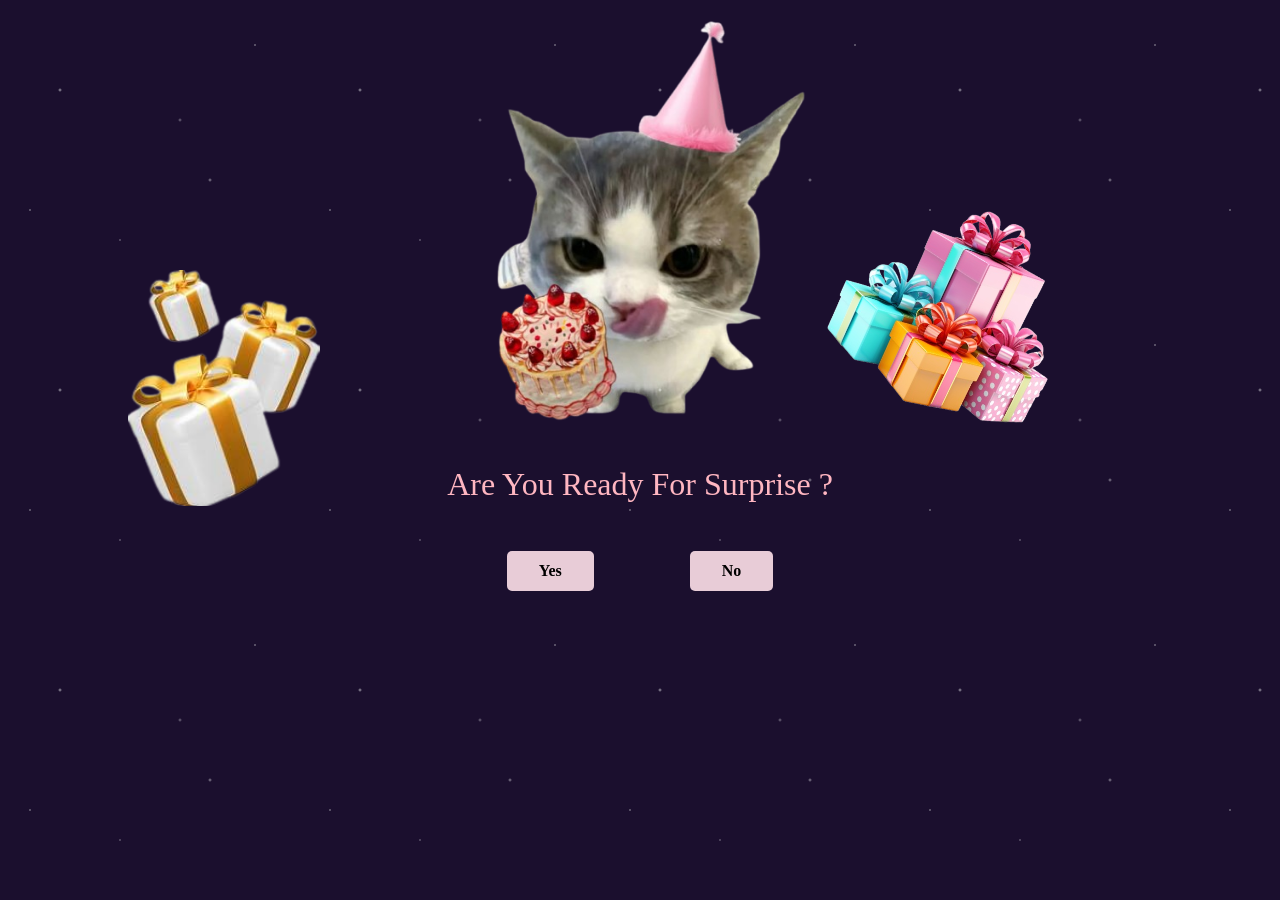
<file: index.html>
<!DOCTYPE html>
<html lang="en">
<head>
  <meta charset="UTF-8">
  <meta name="viewport" content="width=device-width, initial-scale=1.0">
  <title>Document</title>

  <link rel="preconnect" href="https://fonts.googleapis.com">
<link rel="preconnect" href="https://fonts.gstatic.com" crossorigin>
<link href="https://fonts.googleapis.com/css2?family=Great+Vibes&family=Poppins:wght@400;600&display=swap" rel="stylesheet">

  <link rel="stylesheet" href="./css/main.css">

</head>
<body>

  <section class="home">

     <div class="stars"></div>

    <div class="homeimg">
      <img src="./img/home-img.png" alt="">
    </div>
    <div class="hometext">

      <p> are you ready for surprise ? </p>

      <div class="homebtn">
        <a href="./celebrate.html" class="yes">yes</a>
        <a href="./no.html" class="no">no</a>
        
      </div>

    </div>

    <img src="./img/gift1.png" alt="" class="gift1">
    <img src="./img/gift2.png" alt="" class="gift2">

  </section>
  
  
</body>
</html>
</file>
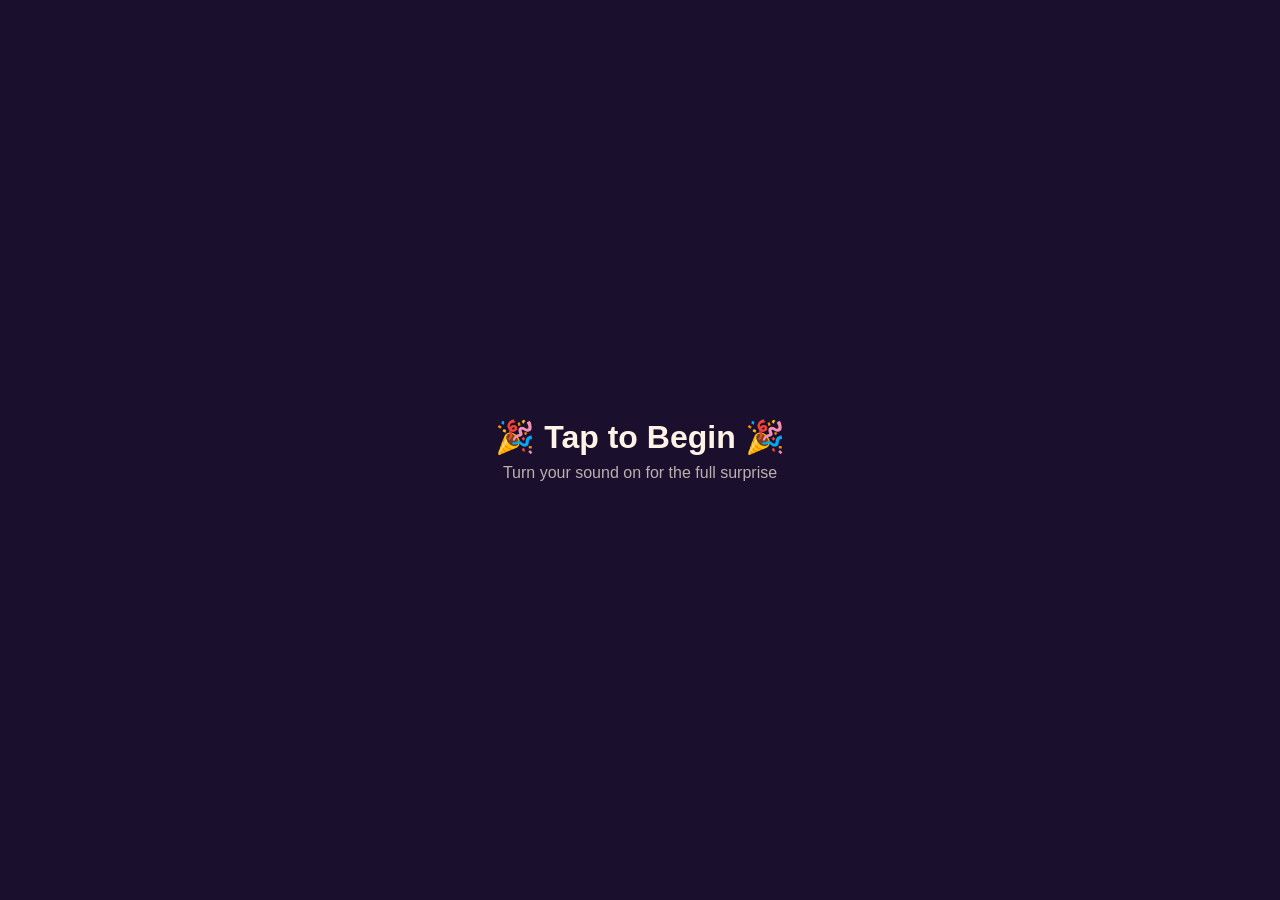
<file: celebrate.html>
<!DOCTYPE html>
<html lang="en">

<head>
    <meta charset="UTF-8">
    <meta name="viewport" content="width=device-width, initial-scale=1.0">
    <title>Document</title>

    <link rel="stylesheet" href="./css/celebrate.css">

</head>

<body>

    

    <section class="celebrate-upper">

           <div id="startOverlay" style="
      position:fixed; inset:0; z-index:999;
      background:#1b0f2e; color:#fff3e6;
      display:flex; flex-direction:column; align-items:center; justify-content:center;
      cursor:pointer; text-align:center; font-family:sans-serif;">
      <h1 style="font-size:2rem;">🎉 Tap to Begin 🎉</h1>
      <p style="opacity:.7; margin-top:.5rem;">Turn your sound on for the full surprise</p>
    </div>

           <div class="stars"></div>

    <h1 class="title">🎉 Happy Birthday! Hadia 🎉</h1>
    <p class="subtitle">Make a wish, then blow out the candles</p>

    <section class="celebration">

        <!-- Song bar -->
        <aside class="song-bar">
            <h3>Now Playing</h3>
            <div class="disc" id="disc"></div>
            <div class="track-name" id="trackName">Happy Birthday Tune</div>
            <div class="bars" id="bars">
                <span></span><span></span><span></span><span></span><span></span>
            </div>
            <div class="controls">
                <button class="ctrl-btn" id="prevBtn" title="Previous">⏮</button>
                <button class="ctrl-btn" id="playBtn" title="Play/Pause">▶</button>
                <button class="ctrl-btn" id="nextBtn" title="Next">⏭</button>
            </div>
            <div class="volume-row">
                <span>🔉</span>
                <input type="range" id="volume" min="0" max="1" step="0.01" value="0.6">
            </div>
            <audio id="audio" loop> <source src="./img/song.mp3" type="audio/mpeg"> </audio>
        </aside>

        <!-- Cake -->
        <div class="cake-stage">
            <div class="scene">
                <div class="plate"></div>
                <div class="cake" id="cake">

                    <div class="candle-row" id="candleRow"></div>

                    <div class="layer layer-top">
                        <div class="frosting-drip">
                            <svg viewBox="0 0 150 26" preserveAspectRatio="none">
                                <path
                                    d="M0,10 Q7,26 14,10 Q21,26 28,10 Q35,26 42,10 Q49,26 56,10 Q63,26 70,10 Q77,26 84,10 Q91,26 98,10 Q105,26 112,10 Q119,26 126,10 Q133,26 140,10 Q147,26 150,10 L150,0 L0,0 Z"
                                    fill="#fff8f0" />
                            </svg>
                        </div>
                    </div>
                    <div class="layer layer-middle"></div>
                    <div class="layer layer-bottom"></div>
                </div>
            </div>

            <button class="blow-btn" id="blowBtn">🕯️ Blow Out Candles</button>
            <a href="./letter.html" class="next" id="nextbtn">next surprise </a>
            <div class="wish-text" id="wishText">✨ Wish granted! Happy Birthday! ✨</div>
        </div>

      

    </section>

    <canvas id="confetti-canvas"></canvas>

      <img class="d1" src="./img/d1.png" alt="">
      <img src="./img/d1.png" alt="" class="d2">
      <img src="./img/celebrate-img.png" alt="" class="d3">
      <img src="./img/balloon4.png" alt="" class="d4">
      <img src="./img/balloon1.png" alt="" class="d5">

    </section>

    <script>
  console.log('Inline script loaded');
  console.log('Overlay found:', document.getElementById('startOverlay'));

  document.getElementById('startOverlay').addEventListener('click', () => {
    console.log('Overlay clicked!');
    document.getElementById('startOverlay').style.display = 'none';
    const audio = document.getElementById('audio');
    audio.play().catch(err => console.log('Play blocked:', err));
  });
</script>
 

    <script src="./js/celebrate.js"></script>

</body>

</html>
</file>
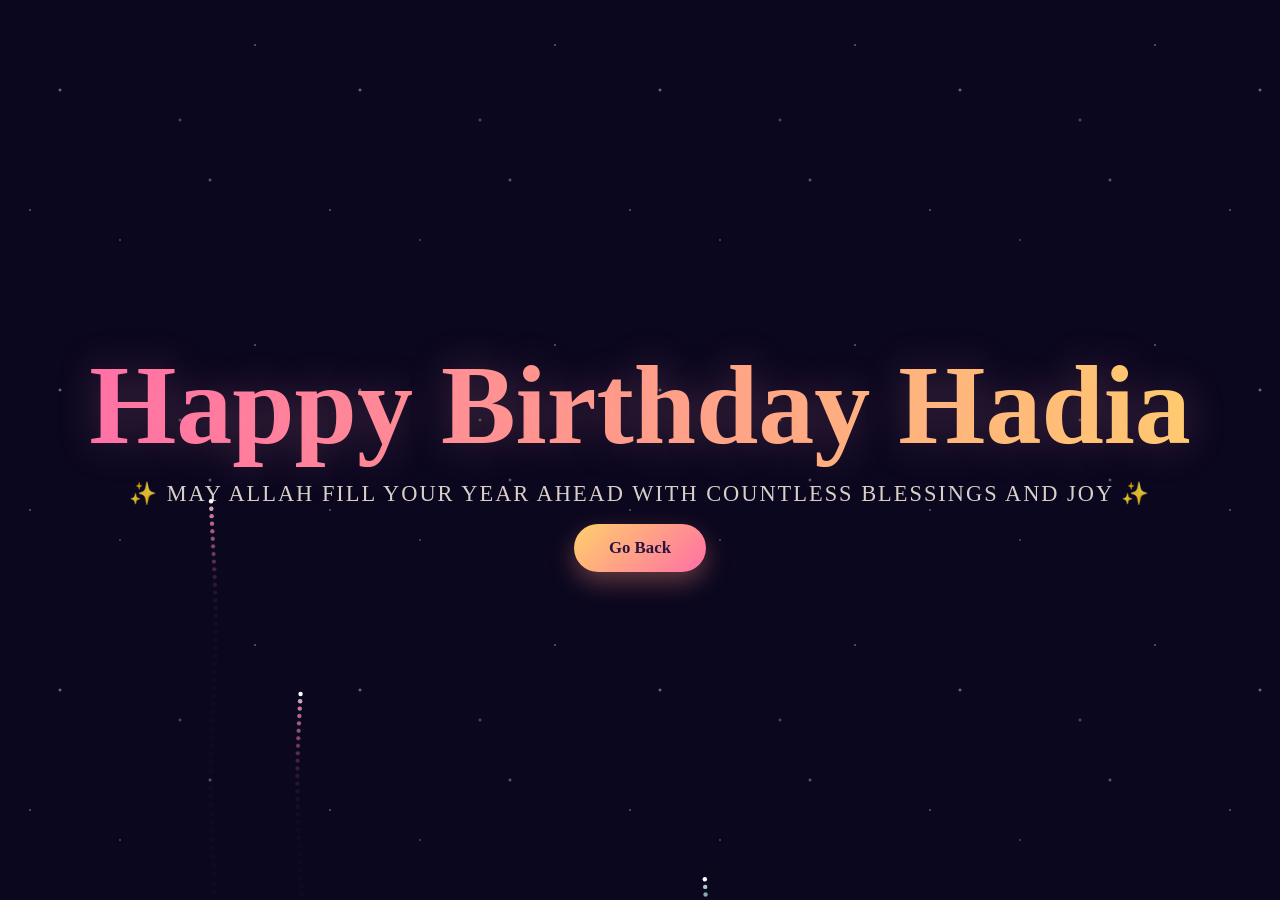
<file: finalcelebrating.html>
<!DOCTYPE html>
<html lang="en">
<head>
    <meta charset="UTF-8">
    <meta name="viewport" content="width=device-width, initial-scale=1.0">
    <title>Document</title>

    <link rel="stylesheet" href="./css/finalcelebrating.css">
</head>
<body>
    
    <section class="finale">
  <canvas id="fireworks-canvas"></canvas>
  <div class="stars"></div>
   <audio id="audio" loop > <source src="./img/song.mp3" type="audio/mpeg"> </audio>
 
  <div class="finale-content">
    <h1 class="finale-title">happy birthday hadia </h1>
    <p class="finale-subtitle">✨ May Allah fill your year ahead with countless blessings and joy ✨</p>
    <a href="./index.html" class="back">go back</a>
  </div>
</section>


    <script src="./js/finalcelebrating.js"></script>
</body>
</html>
</file>
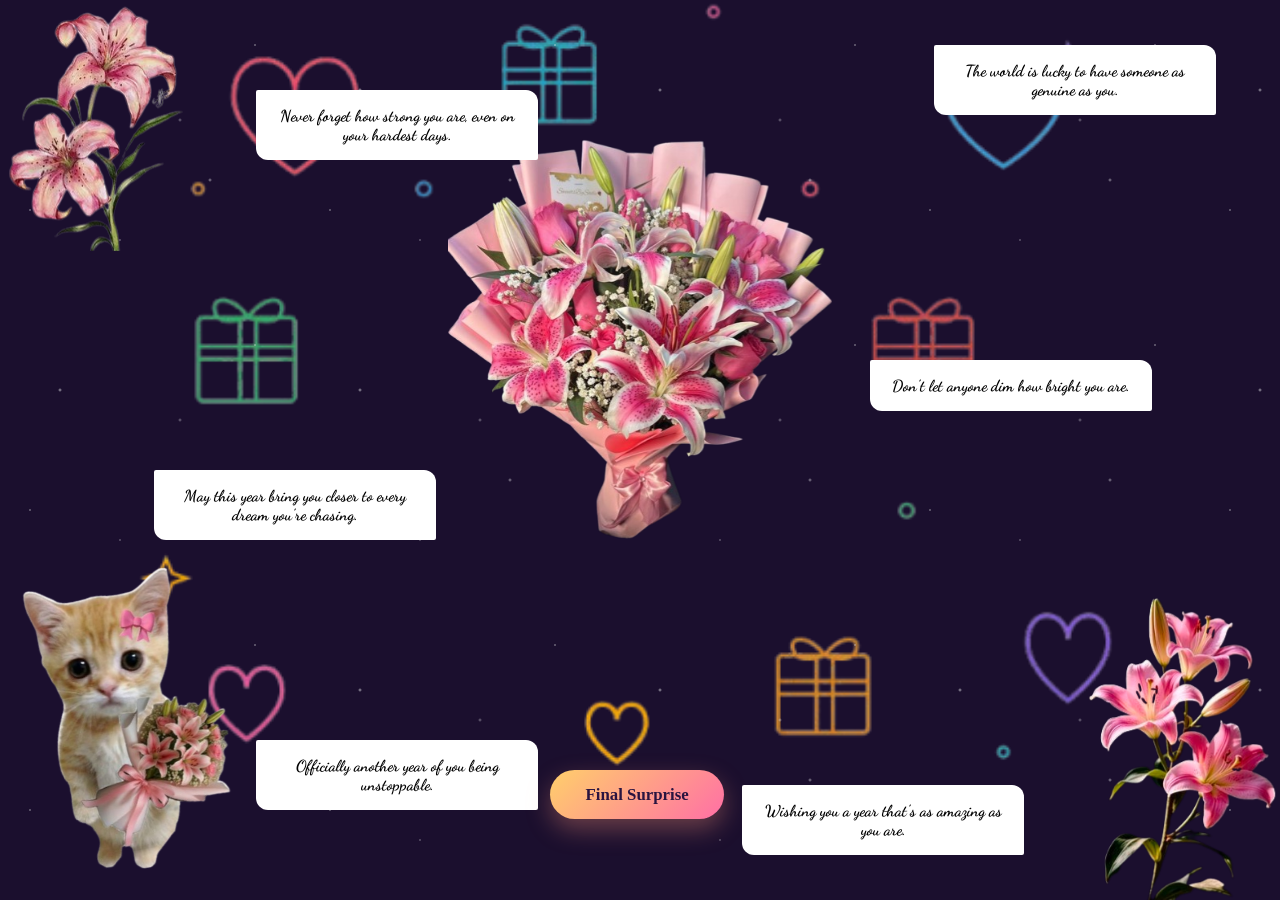
<file: flowers.html>
<!DOCTYPE html>
<html lang="en">

<head>
    <meta charset="UTF-8">
    <meta name="viewport" content="width=device-width, initial-scale=1.0">
    <title>Document</title>

      <link rel="preconnect" href="https://fonts.googleapis.com">
    <link rel="preconnect" href="https://fonts.gstatic.com" crossorigin>
    <link href="https://fonts.googleapis.com/css2?family=Dancing+Script:wght@400..700&display=swap" rel="stylesheet">

    <link rel="stylesheet" href="./css/flowers.css">

</head>

<body>

    <section class="flowers">

        <div class="stars"></div>
        <audio id="audio" loop > <source src="./img/song.mp3" type="audio/mpeg"> </audio>
        <img class="bgimg" src="./img/flowerbgimg.png" alt="">
        <img src="./img/lilies.png" alt="" class="lilies1">
        <img src="./img/lilies2.png" alt="" class="lilies2">
        <img src="./img/lilies3.png" alt="" class="lilies3">
        <img src="./img/flowerimg.png" alt="" class="cat">

        <p class="text1">Never forget how strong you are, even on your hardest days.</p>
        <p class="text2">May this year bring you closer to every dream you're chasing.</p>
        <p class="text3">Officially another year of you being unstoppable.</p>
        <p class="text4">The world is lucky to have someone as genuine as you.</p>
        <p class="text5">Don't let anyone dim how bright you are.</p>
        <p class="text6">Wishing you a year that's as amazing as you are.</p>

        <a href="./finalcelebrating.html" class="final">final surprise</a>
    </section>

    <script src="./js/flower.js"></script>

</body>

</html>
</file>
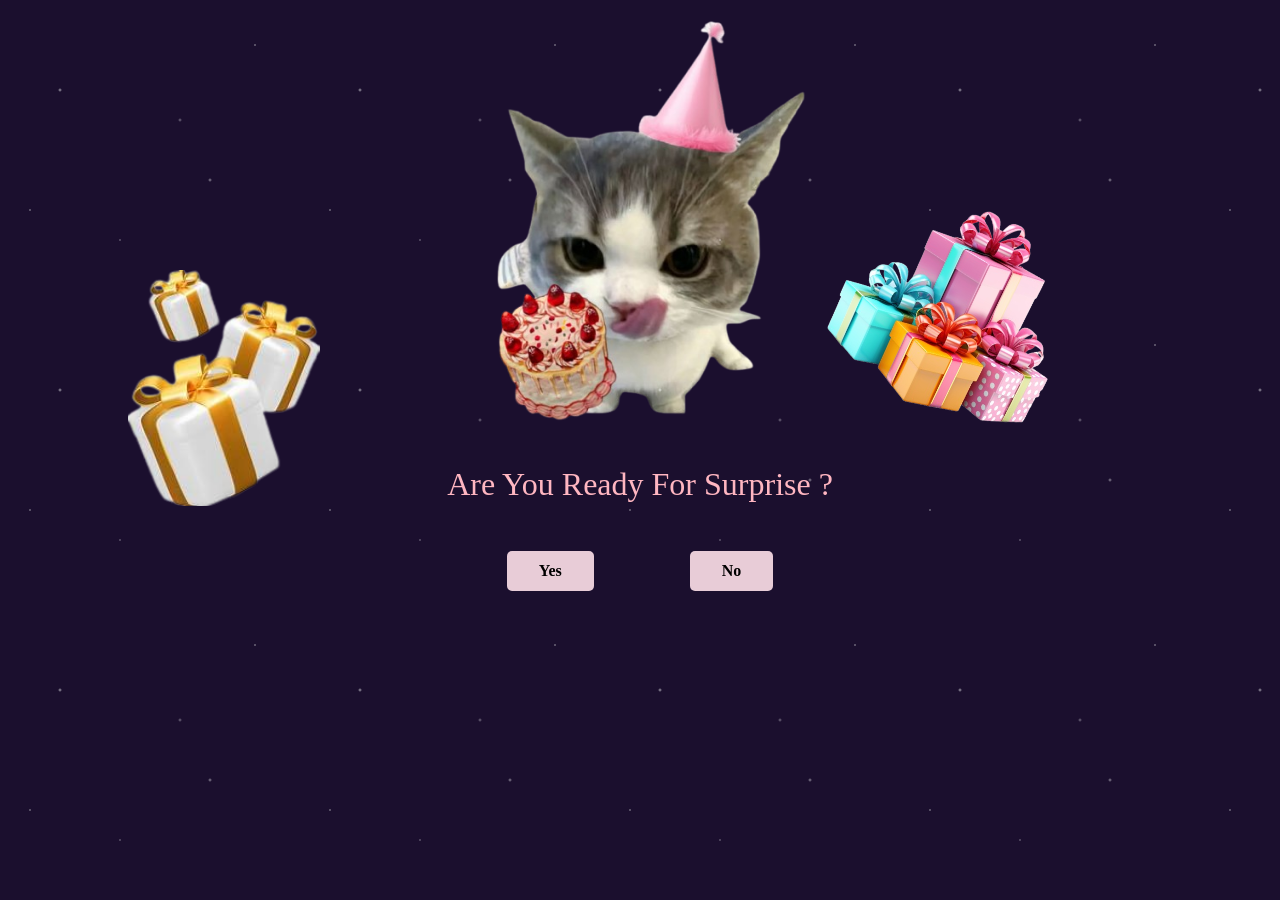
<file: home.html>
<!DOCTYPE html>
<html lang="en">
<head>
  <meta charset="UTF-8">
  <meta name="viewport" content="width=device-width, initial-scale=1.0">
  <title>Document</title>

  <link rel="preconnect" href="https://fonts.googleapis.com">
<link rel="preconnect" href="https://fonts.gstatic.com" crossorigin>
<link href="https://fonts.googleapis.com/css2?family=Great+Vibes&family=Poppins:wght@400;600&display=swap" rel="stylesheet">

  <link rel="stylesheet" href="./css/main.css">

</head>
<body>

  <section class="home">

     <div class="stars"></div>

    <div class="homeimg">
      <img src="./img/home-img.png" alt="">
    </div>
    <div class="hometext">

      <p> are you ready for surprise ? </p>

      <div class="homebtn">
        <a href="./celebrate.html" class="yes">yes</a>
        <a href="./no.html" class="no">no</a>
        
      </div>

    </div>

    <img src="./img/gift1.png" alt="" class="gift1">
    <img src="./img/gift2.png" alt="" class="gift2">

  </section>
  
  
</body>
</html>
</file>
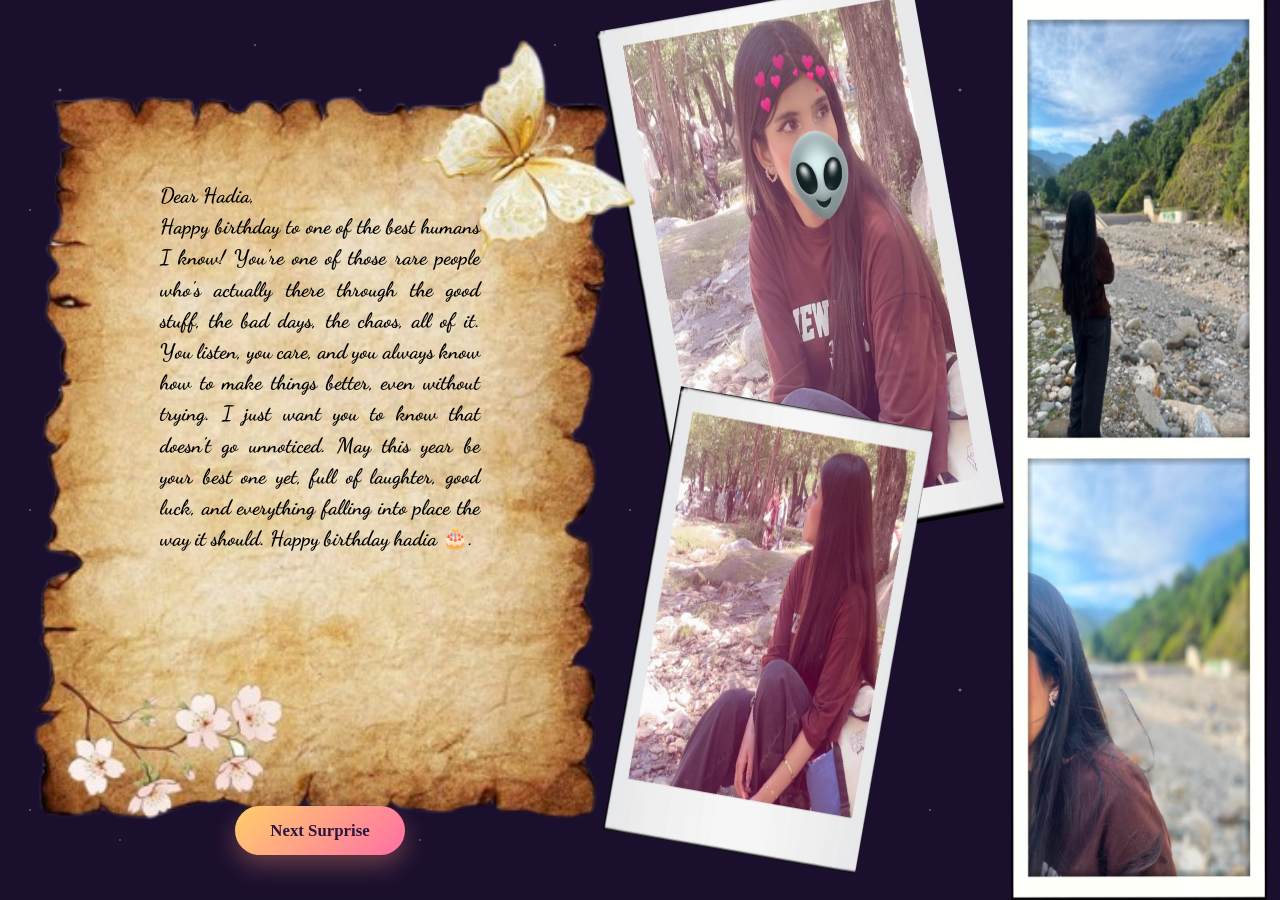
<file: letter.html>
<!DOCTYPE html>
<html lang="en">

<head>
    <meta charset="UTF-8">
    <meta name="viewport" content="width=device-width, initial-scale=1.0">
    <title>Document</title>

    <link rel="preconnect" href="https://fonts.googleapis.com">
<link rel="preconnect" href="https://fonts.gstatic.com" crossorigin>
<link href="https://fonts.googleapis.com/css2?family=Dancing+Script:wght@400..700&display=swap" rel="stylesheet">

    <link rel="stylesheet" href="./css/letter.css">

</head>

<body>

    <section class="letter">

        <div class="stars"></div>
         <audio id="audio" loop > <source src="./img/song.mp3" type="audio/mpeg"> </audio>
        <div class="letter-inner">

            <img src="./img/letterimg.png" alt="">

               <p><span>Dear Hadia,</span><br>
                Happy birthday to one of the best humans I know!
                You're one of those rare people who's actually there through the good stuff, the bad days, the chaos,
                all of it. You listen, you care, and you always know how to make things better, even without trying. I
                just want you to know that doesn't go unnoticed.
                May this year be your best one yet, full of laughter, good luck, and everything falling into place the
                way it should. Happy birthday hadia 🎂.
            </p>

                  <a href="./flowers.html" class="next" >next surprise </a>

        </div>

        <img class="frame1" src="./img/hadia-img1.jpeg" alt="">
        <img class="frame2" src="./img/hadia-img2.jpeg" alt="">

        <img class="frame3" src="./img/hadia-strip.jpeg" alt="">


    </section>

    <script src="./js/letter.js"></script>

</body>

</html>
</file>
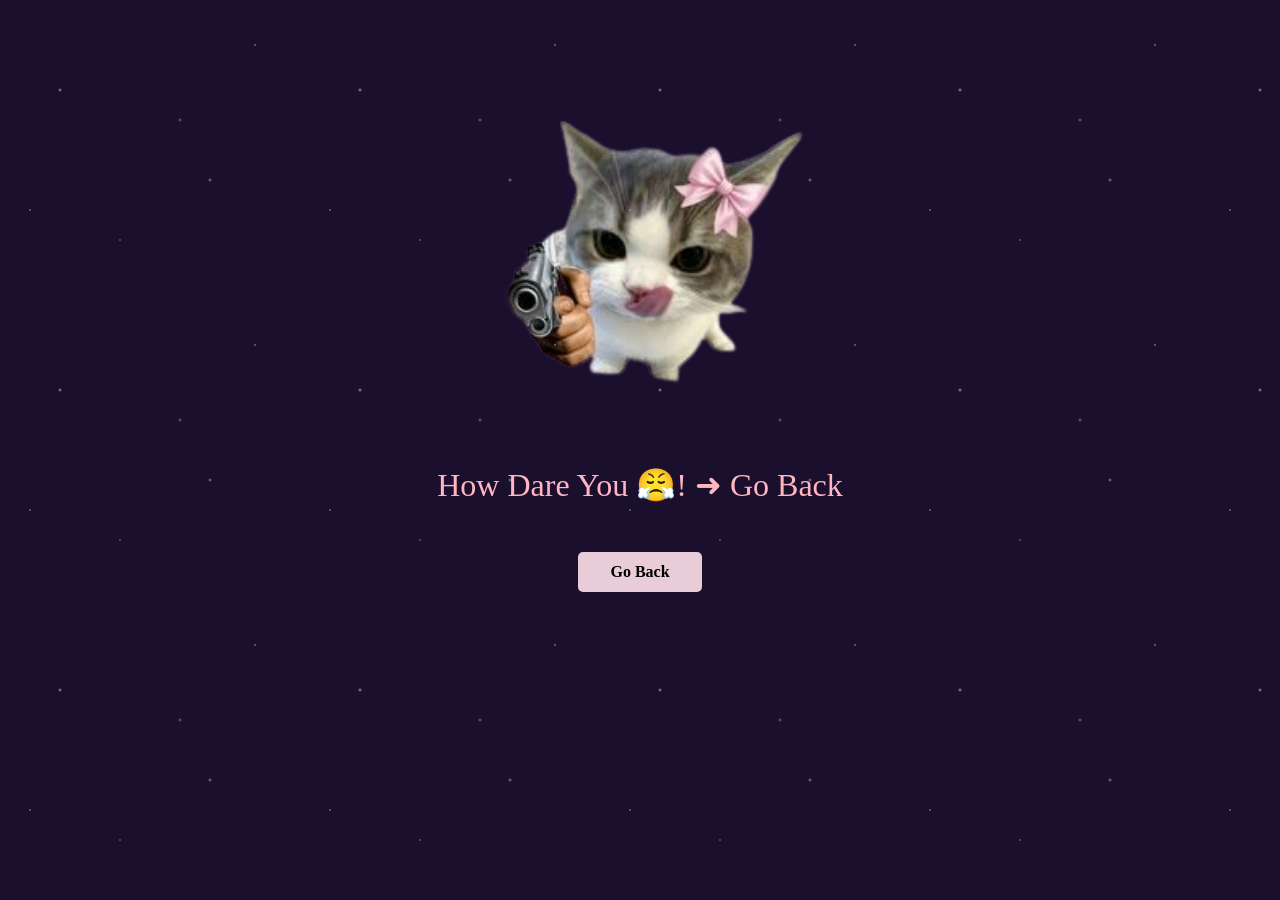
<file: no.html>
<!DOCTYPE html>
<html lang="en">
<head>
    <meta charset="UTF-8">
    <meta name="viewport" content="width=device-width, initial-scale=1.0">
    <title>Document</title>
    <link rel="stylesheet" href="./css/no.css">
</head>
<body>

    
  <section class="no">

     <div class="stars"></div>

    <div class="noimg">
      <img src="./img/no-img.png" alt="">
    </div>
    <div class="notext">

      <p> How dare you 😤!  <span>  ➜ go back </span></p>

      <div class="nobtn">
        <a href="./index.html" class="goback">go back</a>
        
      </div>

    </div>


  </section>
    
</body>
</html>
</file>
<file: css/main.css>
* {
  padding: 0;
  margin: 0;
}
.stars{
    position:fixed;inset:0;
    background-image:
      radial-gradient(2px 2px at 20% 30%, rgba(255,255,255,.6), transparent),
      radial-gradient(2px 2px at 70% 60%, rgba(255,255,255,.5), transparent),
      radial-gradient(1.5px 1.5px at 40% 80%, rgba(255,255,255,.4), transparent),
      radial-gradient(1.5px 1.5px at 85% 15%, rgba(255,255,255,.5), transparent),
      radial-gradient(2px 2px at 60% 40%, rgba(255,255,255,.4), transparent),
      radial-gradient(1.5px 1.5px at 10% 70%, rgba(255,255,255,.5), transparent);
    background-repeat:repeat;
    background-size:300px 300px;
    animation:twinkle 4s ease-in-out infinite alternate;
    z-index:0;
    pointer-events:none;
  }
  @keyframes twinkle{from{opacity:.5}to{opacity:1}}
.home {
  position: relative;
  width: 100%;
  height: 100vh;
  background-color: #1b0f2e ;
}

.homeimg {
  display: flex;
  align-items: center;
  justify-content: center;
  width: 100%;
  height: 50%;
}

.homeimg img {
  object-fit: contain;
  width: 100%;
  height: 100%;
}

.hometext {
  display: flex;
  align-items: center;
  justify-content: center;
  width: 100%;
  flex-direction: column;
}

.hometext p {
  text-transform: capitalize;
  font-size: 2rem;
  padding: 1rem 0;
  font-family: fantasy;
  color: #ffb6c1;

}

.homebtn {
  display: flex;
  gap: 6rem;
  padding-top: 2rem;
}

.yes {
  padding: .7rem 2rem;
  text-transform: capitalize;
  border-radius: 5px;
  border: none;
  background-color: #e8ccd7;
  font-weight: 700;
  cursor: pointer;
  text-decoration: none;
  color: black;
}

.no {
  padding: .7rem 2rem;
  text-transform: capitalize;
  border-radius: 5px;
  border: none;
  background-color: #e8ccd7;
  font-weight: 700;
  cursor: pointer;
  text-decoration: none;
  color: black;
}
.gift1{
  position: absolute;
  width: 15%;
  top: 30%;
  left: 10%;
}
.gift2{
  position: absolute;
  width: 20%;
  top: 20%;
  right: 15%;
  transform: rotateZ(25deg);
}
/* Tablets */
@media (max-width: 768px) {
  .hometext p {
    font-size: 1.5rem;
  }

  .homebtn {
    gap: 3rem;
  }

  .gift1 {
    width: 20%;
    max-width: 90px;
  }

  .gift2 {
    width: 25%;
    max-width: 110px;
  }
}

/* Mobile phones */
@media (max-width: 480px) {
  .hometext p {
    font-size: 1.2rem;
    padding: 0.5rem 0;
  }

  .homebtn {
    gap: 1.5rem;
    flex-direction: row;
  }

  .yes,
  .no {
    padding: 0.6rem 2rem;
    font-size: 0.9rem;
  }

  .gift1 {
    width: 25%;
    max-width: 80px;
    top: 80%;
    left: 5%;
  }

  .gift2 {
    width: 40%;
    max-width: 140px;
    top: 34%;
    right: 0%;
  }
}

/* Very small phones */
@media (max-width: 320px) {
  .hometext p {
    font-size: 1rem;
    padding-top: 3rem;
  }

  .homebtn {
    gap: 3rem;
  }

  .yes,
  .no {
    padding: 0.5rem 1rem;
    font-size: 0.8rem;
  }
}
</file>
<file: css/celebrate.css>
:root {
   --bg-deep: #1b0f2e;
   --bg-mid: #2d1547;
   --pink: #ff6fa5;
   --gold: #ffcf6b;
   --cream: #fff3e6;
   --frosting: #ffe1ee;
   --plate: #3a2154;
   --flame-core: #fff5c0;
   --panel: rgba(255, 255, 255, 0.06);
 }

 * {
   box-sizing: border-box;
   padding: 0;
   margin: 0;
 }

 html,
 body {
   margin: 0;
   padding: 0;
   height: 100%;
   font-family: 'Segoe UI', system-ui, -apple-system, sans-serif;
   background: radial-gradient(circle at 50% 20%, var(--bg-mid), var(--bg-deep) 70%);
   color: var(--cream);
   overflow-x: hidden;
 }

 /* ---------- Twinkling background ---------- */
 .stars {
   position: fixed;
   inset: 0;
   background-image:
     radial-gradient(2px 2px at 20% 30%, rgba(255, 255, 255, .6), transparent),
     radial-gradient(2px 2px at 70% 60%, rgba(255, 255, 255, .5), transparent),
     radial-gradient(1.5px 1.5px at 40% 80%, rgba(255, 255, 255, .4), transparent),
     radial-gradient(1.5px 1.5px at 85% 15%, rgba(255, 255, 255, .5), transparent),
     radial-gradient(2px 2px at 60% 40%, rgba(255, 255, 255, .4), transparent),
     radial-gradient(1.5px 1.5px at 10% 70%, rgba(255, 255, 255, .5), transparent);
   background-repeat: repeat;
   background-size: 300px 300px;
   animation: twinkle 4s ease-in-out infinite alternate;
   z-index: 0;
   pointer-events: none;
 }

 @keyframes twinkle {
   from {
     opacity: .5
   }

   to {
     opacity: 1
   }
 }

 h1.title {
   text-align: center;
   font-size: clamp(1.8rem, 5vw, 3rem);
   margin: 1.5rem 0 0.2rem;
   background: linear-gradient(90deg, var(--pink), var(--gold));
   -webkit-background-clip: text;
   background-clip: text;
   color: transparent;
   letter-spacing: 1px;
   position: relative;
   z-index: 2;
 }

 p.subtitle {
   text-align: center;
   color: #d9c8ef;
   margin: 0 0 1.5rem;
   font-size: 1rem;
   position: relative;
   z-index: 2;
 }

 /* ---------- Layout: song bar left, cake center ---------- */
 .celebration {
   position: relative;
   z-index: 2;
   display: flex;
   align-items: flex-start;
   justify-content: center;
   gap: 2rem;
   max-width: 1100px;
   margin: 0 auto;
   padding: 0 1.5rem 3rem;
 }

 /* ---- Song bar ---- */
 .song-bar {
   flex: 0 0 220px;
   background: var(--panel);
   border: 1px solid rgba(255, 255, 255, .12);
   border-radius: 18px;
   padding: 1.2rem 1rem;
   backdrop-filter: blur(6px);
   position: sticky;
   top: 2rem;
   box-shadow: 0 10px 30px rgba(0, 0, 0, .35);
 }

 .song-bar h3 {
   margin: 0 0 .8rem;
   font-size: .85rem;
   letter-spacing: 1.5px;
   text-transform: uppercase;
   color: var(--gold);
   text-align: center;
 }

 .disc {
   width: 110px;
   height: 110px;
   margin: 0 auto 1rem;
   border-radius: 50%;
   background:
     radial-gradient(circle at center, var(--gold) 0 8%, #2a1440 9% 20%, #1b0f2e 21% 100%);
   border: 3px solid rgba(255, 255, 255, .15);
   animation: spin 6s linear infinite;
   animation-play-state: paused;
   box-shadow: 0 0 25px rgba(255, 111, 165, .35);
 }

 .disc.playing {
   animation-play-state: running;
 }

 @keyframes spin {
   to {
     transform: rotate(360deg);
   }
 }

 .track-name {
   text-align: center;
   font-size: .9rem;
   color: var(--cream);
   margin-bottom: .6rem;
   min-height: 2.2em;
 }

 .bars {
   display: flex;
   align-items: flex-end;
   gap: 3px;
   height: 26px;
   justify-content: center;
   margin-bottom: 1rem;
 }

 .bars span {
   width: 4px;
   background: linear-gradient(180deg, var(--pink), var(--gold));
   border-radius: 2px;
   height: 6px;
   animation: bounce 1s ease-in-out infinite;
   animation-play-state: paused;
 }

 .bars.playing span {
   animation-play-state: running;
 }

 .bars span:nth-child(1) {
   animation-delay: 0s;
 }

 .bars span:nth-child(2) {
   animation-delay: .15s;
 }

 .bars span:nth-child(3) {
   animation-delay: .3s;
 }

 .bars span:nth-child(4) {
   animation-delay: .1s;
 }

 .bars span:nth-child(5) {
   animation-delay: .25s;
 }

 @keyframes bounce {

   0%,
   100% {
     height: 6px;
   }

   50% {
     height: 24px;
   }
 }

 .controls {
   display: flex;
   justify-content: center;
   gap: .7rem;
   margin-bottom: .8rem;
 }

 .ctrl-btn {
   width: 42px;
   height: 42px;
   border-radius: 50%;
   border: none;
   background: linear-gradient(135deg, var(--pink), var(--gold));
   color: #2a1440;
   font-size: 1rem;
   cursor: pointer;
   display: flex;
   align-items: center;
   justify-content: center;
   box-shadow: 0 4px 12px rgba(255, 111, 165, .4);
   transition: transform .15s ease;
 }

 .ctrl-btn:hover {
   transform: scale(1.08);
 }

 .ctrl-btn:active {
   transform: scale(.94);
 }

 .volume-row {
   display: flex;
   align-items: center;
   gap: .5rem;
   font-size: .8rem;
   color: #cbb8e6;
 }

 input[type="range"] {
   flex: 1;
   accent-color: var(--pink);
 }

 /* ---- Cake stage ---- */
 .cake-stage {
   flex: 1 1 480px;
   display: flex;
   flex-direction: column;
   align-items: center;
   justify-content: flex-start;
   min-width: 0;
 }

 .scene {
   position: relative;
   width: 100%;
   max-width: 420px;
   height: 320px;
   display: flex;
   align-items: flex-end;
   justify-content: center;
   perspective: 900px;
 }

 .plate {
   position: absolute;
   bottom: 20px;
   width: 300px;
   height: 34px;
   border-radius: 50%;
   background: radial-gradient(ellipse at 50% 30%, #6a3f9c, var(--plate));
   box-shadow: 0 15px 25px rgba(0, 0, 0, .45), inset 0 4px 8px rgba(255, 255, 255, .1);
   z-index: 1;
 }

 .cake {
   position: relative;
   bottom: 34px;
   z-index: 2;
   display: flex;
   flex-direction: column;
   align-items: center;
 }

 /* layers, bottom to top rendered via column-reverse trick: we'll stack manually */
 .layer {
   position: relative;
   border-radius: 14px 14px 10px 10px;
   box-shadow: 0 6px 10px rgba(0, 0, 0, .3), inset 0 -8px 14px rgba(0, 0, 0, .15), inset 0 6px 10px rgba(255, 255, 255, .25);
 }

 .layer-bottom {
   width: 230px;
   height: 80px;
   background: linear-gradient(180deg, #c96b8b, #a8436b);
 }

 .layer-middle {
   width: 190px;
   height: 64px;
   background: linear-gradient(180deg, #e88bb0, #c96b8b);
   margin-top: -8px;
 }

 .layer-top {
   width: 150px;
   height: 52px;
   background: linear-gradient(180deg, #f7abc9, #e88bb0);
   margin-top: -8px;
 }

 .frosting-drip {
   position: absolute;
   top: -14px;
   left: 0;
   right: 0;
   height: 26px;
 }

 .frosting-drip svg {
   width: 100%;
   height: 100%;
   display: block;
 }

 .sprinkle {
   position: absolute;
   width: 6px;
   height: 2.5px;
   border-radius: 2px;
 }

 .candle-row {
   position: absolute;
   top: -70px;
   left: 50%;
   transform: translateX(-50%);
   display: flex;
   gap: 22px;
   z-index: 5;
 }

 .candle {
   position: relative;
   width: 12px;
   height: 60px;
   border-radius: 4px;
   background: repeating-linear-gradient(180deg, var(--gold) 0 8px, #ffe19a 8px 16px);
   box-shadow: 0 3px 6px rgba(0, 0, 0, .3);
 }

 .wick {
   position: absolute;
   top: -8px;
   left: 50%;
   transform: translateX(-50%);
   width: 2px;
   height: 8px;
   background: #4a3623;
   border-radius: 1px;
 }

 .flame-wrap {
   position: absolute;
   top: -34px;
   left: 50%;
   transform: translateX(-50%);
   width: 16px;
   height: 26px;
   transition: opacity .4s ease, transform .4s ease;
 }

 .flame {
   position: absolute;
   inset: 0;
   border-radius: 50% 50% 50% 50% / 60% 60% 40% 40%;
   background: radial-gradient(ellipse at 50% 70%, var(--flame-core) 0%, #ffb648 40%, #ff7a3d 70%, transparent 100%);
   filter: blur(.2px);
   transform-origin: 50% 100%;
   animation: flicker 0.9s ease-in-out infinite;
   box-shadow: 0 0 12px 4px rgba(255, 170, 60, .55), 0 0 24px 10px rgba(255, 111, 60, .25);
 }

 @keyframes flicker {
   0% {
     transform: rotate(-3deg) scaleY(1);
   }

   25% {
     transform: rotate(2deg) scaleY(1.05);
   }

   50% {
     transform: rotate(-2deg) scaleY(.95);
   }

   75% {
     transform: rotate(3deg) scaleY(1.03);
   }

   100% {
     transform: rotate(-3deg) scaleY(1);
   }
 }

 .glow {
   position: absolute;
   top: -50px;
   left: 50%;
   transform: translateX(-50%);
   width: 50px;
   height: 50px;
   border-radius: 50%;
   background: radial-gradient(circle, rgba(255, 180, 80, .35), transparent 70%);
   pointer-events: none;
   transition: opacity .5s ease;
 }

 .candle.out .flame-wrap {
   opacity: 0;
   transform: translateX(-50%) translateY(6px) scale(.3);
 }

 .candle.out .glow {
   opacity: 0;
 }

 .smoke {
   position: absolute;
   top: -34px;
   left: 50%;
   width: 4px;
   height: 4px;
   border-radius: 50%;
   background: rgba(220, 220, 220, .5);
   opacity: 0;
   pointer-events: none;
 }

 .candle.out .smoke {
   animation: smokeRise 1.6s ease-out forwards;
 }

 @keyframes smokeRise {
   0% {
     opacity: .6;
     transform: translate(-50%, 0) scale(1);
   }

   100% {
     opacity: 0;
     transform: translate(-80%, -40px) scale(4);
   }
 }

 .blow-btn {
   margin-top: 1rem;
   padding: .9rem 2.2rem;
   font-size: 1.05rem;
   font-weight: 600;
   border: none;
   border-radius: 50px;
   color: #2a1440;
   background: linear-gradient(135deg, var(--gold), var(--pink));
   cursor: pointer;
   box-shadow: 0 10px 25px rgba(255, 150, 120, .35);
   transition: transform .15s ease, box-shadow .15s ease;
   z-index: 3;
   position: relative;
 }

 .next {
   margin-top: 1rem;
   text-transform: capitalize;
   visibility: hidden;
   text-decoration: none;
   padding: .9rem 2.2rem;
   font-size: 1.05rem;
   font-weight: 600;
   border: none;
   border-radius: 50px;
   color: #2a1440;
   background: linear-gradient(135deg, var(--gold), var(--pink));
   cursor: pointer;
   box-shadow: 0 10px 25px rgba(255, 150, 120, .35);
   transition: transform .15s ease, box-shadow .15s ease;
   z-index: 3;
 }

 .blow-btn:hover {
   transform: translateY(-2px);
   box-shadow: 0 14px 30px rgba(255, 150, 120, .5);
 }

 .blow-btn:active {
   transform: translateY(1px) scale(.98);
 }

 .blow-btn:disabled {
   opacity: .5;
   cursor: default;
   transform: none;
 }

 .wish-text {
   margin-top: 1.2rem;
   font-size: 1.1rem;
   color: var(--gold);
   text-align: center;
   min-height: 1.6em;
   font-weight: 600;
   letter-spacing: .5px;
   opacity: 0;
   transition: opacity .6s ease;
 }

 .wish-text.show {
   opacity: 1;
 }

 /* ---------- Confetti canvas ---------- */
 #confetti-canvas {
   position: fixed;
   inset: 0;
   width: 100vw;
   height: 100vh;
   pointer-events: none;
   z-index: 50;
 }

 .celebrate-upper {
   position: relative;
 }

 .d1 {
   position: absolute;
   top: 0;
 }

 .d2 {
   position: absolute;
   top: 0;
   right: 0;
 }

 .d3 {
   position: absolute;
   top: 25%;
   left: 30%;
 }

 .d4 {
   position: absolute;
   top: 40%;
   right: -10%;
 }

 .d5 {
   position: absolute;
   left: 0;
   bottom: 0;
   width: 200px;
   z-index: 2;
 }

 /* ---------- Responsive ---------- */
 @media (max-width: 820px) {
   .celebration {
     flex-direction: column;
     align-items: center;
     gap: 1.5rem;
   }

   .song-bar {
     position: static;
     width: 100%;
     max-width: 340px;
     order: 2;
   }

   .cake-stage {
     order: 1;
     width: 100%;
   }
 }

 @media (max-width: 480px) {
   .scene {
     height: 300px;
   }

   .plate {
     width: 230px;
   }

   .layer-bottom {
     width: 190px;
     height: 66px;
   }

   .layer-middle {
     width: 155px;
     height: 52px;
   }

   .layer-top {
     width: 120px;
     height: 42px;
   }

   .candle-row {
     gap: 16px;
   }

   .blow-btn {
     padding: .75rem 1.6rem;
     font-size: .95rem;
   }

   .next {
     padding: .75rem 1.6rem;
     font-size: .95rem;
   }
 }

 @media (max-width: 480px) {
   .d1 {
     display: none;
   }

   .d2 {
     width: 100%;
   }

   .d3 {
     width: 40%;
     top: 10%;
     left: 0;
   }

   .d4 {
     display: none;
   }

   .d5 {
     display: none;
   }
 }
</file>
<file: css/finalcelebrating.css>
:root{
    --bg-deep:#0e0820;
    --bg-mid:#1e0f38;
    --pink:#ff6fa5;
    --gold:#ffcf6b;
    --cream:#fff3e6;
  }
  *{margin:0;padding:0;box-sizing:border-box;}
  html,body{height:100%;}
  /* body{
    font-family:'Poppins',sans-serif;
    background:radial-gradient(circle at 50% 30%, var(--bg-mid), var(--bg-deep) 75%);
    overflow:hidden;
  } */
  .stars {
    position: fixed;
    inset: 0;
    background-image:
        radial-gradient(2px 2px at 20% 30%, rgba(255, 255, 255, .6), transparent),
        radial-gradient(2px 2px at 70% 60%, rgba(255, 255, 255, .5), transparent),
        radial-gradient(1.5px 1.5px at 40% 80%, rgba(255, 255, 255, .4), transparent),
        radial-gradient(1.5px 1.5px at 85% 15%, rgba(255, 255, 255, .5), transparent),
        radial-gradient(2px 2px at 60% 40%, rgba(255, 255, 255, .4), transparent),
        radial-gradient(1.5px 1.5px at 10% 70%, rgba(255, 255, 255, .5), transparent);
    background-repeat: repeat;
    background-size: 300px 300px;
    animation: twinkle 4s ease-in-out infinite alternate;
    z-index: 2;
    pointer-events: none;
}
 
  .finale{
    background-color:var(--bg-deep);
    position:relative;
    width:100%;
    height:100vh;
    display:flex;
    align-items:center;
    justify-content:center;
    flex-direction:column;
    text-align:center;
  }
 
  #fireworks-canvas{
    position:absolute;
    inset:0;
    width:100%;
    height:100%;
    z-index:2;
  }
 
  .finale-content{
    position:relative;
    z-index:3;
    pointer-events:none;
  }
 
  .finale-title{
    font-family:'Great Vibes', cursive;
    font-size:clamp(3rem, 9vw, 7rem);
    background:linear-gradient(90deg, var(--pink), var(--gold), var(--pink));
    background-size:200% auto;
    text-transform: capitalize;
    -webkit-background-clip:text;
    background-clip:text;
    color:transparent;
    animation:shine 3s linear infinite, floatUp 3s ease-in-out infinite;
    text-shadow:0 0 40px rgba(255,150,180,.25);
  }
 
  .finale-subtitle{
    margin-top:.6rem;
    padding-bottom: 2rem;
    font-size:clamp(1rem, 2.5vw, 1.4rem);
    color:var(--cream);
    letter-spacing:2px;
    text-transform:uppercase;
    opacity:.85;
    z-index: 4;
  }
  .back {
    pointer-events: auto;
    margin-top: 1rem;
    text-transform: capitalize;
    text-decoration: none;
    padding: .9rem 2.2rem;
    font-size: 1.05rem;
    font-weight: 600;
    border: none;
    border-radius: 50px;
    color: #2a1440;
    background: linear-gradient(135deg, var(--gold), var(--pink));
    cursor: pointer;
    box-shadow: 0 10px 25px rgba(255, 150, 120, .35);
    transition: transform .15s ease, box-shadow .15s ease;
    z-index: 100;
}

 
  @keyframes shine{
    to{background-position:200% center;}
  }
  @keyframes floatUp{
    0%,100%{transform:translateY(0);}
    50%{transform:translateY(-8px);}
  }
 
  @media (max-width:480px){
    .finale-subtitle{letter-spacing:1px; font-size:.9rem;}
  }
</file>
<file: css/flowers.css>
* {
    padding: 0;
    margin: 0;
}
 :root{
    --bg-deep:#1b0f2e;
    --bg-mid:#2d1547;
    --pink:#ff6fa5;
    --gold:#ffcf6b;
    --cream:#fff3e6;
    --frosting:#ffe1ee;
    --plate:#3a2154;
    --flame-core:#fff5c0;
    --panel:rgba(255,255,255,0.06);
  }


.stars {
    position: fixed;
    inset: 0;
    background-image:
        radial-gradient(2px 2px at 20% 30%, rgba(255, 255, 255, .6), transparent),
        radial-gradient(2px 2px at 70% 60%, rgba(255, 255, 255, .5), transparent),
        radial-gradient(1.5px 1.5px at 40% 80%, rgba(255, 255, 255, .4), transparent),
        radial-gradient(1.5px 1.5px at 85% 15%, rgba(255, 255, 255, .5), transparent),
        radial-gradient(2px 2px at 60% 40%, rgba(255, 255, 255, .4), transparent),
        radial-gradient(1.5px 1.5px at 10% 70%, rgba(255, 255, 255, .5), transparent);
    background-repeat: repeat;
    background-size: 300px 300px;
    animation: twinkle 4s ease-in-out infinite alternate;
    z-index: 0;
    pointer-events: none;
}

.flowers {
    position: relative;
    width: 100%;
    height: 100vh;
    background-color: #1b0f2e;
    display: flex;
}
.final {
    position: absolute;
    bottom: 9%;
    left: 43%;
    margin-top: 1rem;
    text-transform: capitalize;
    text-decoration: none;
    padding: .9rem 2.2rem;
    font-size: 1.05rem;
    font-weight: 600;
    border: none;
    border-radius: 50px;
    color: #2a1440;
    background: linear-gradient(135deg, var(--gold), var(--pink));
    cursor: pointer;
    box-shadow: 0 10px 25px rgba(255, 150, 120, .35);
    transition: transform .15s ease, box-shadow .15s ease;
    z-index: 100;
}

.bgimg {
    width: 100%;
    height: 90%;
    object-fit: contain;
}

.cat {
    position: absolute;
    bottom: 3%;
    left: 3%;
    width: 15%;
    z-index: 3;
    transform: rotate(-10deg);
}

.lilies1 {
    position: absolute;
    top: 15%;
    left: 35%;
    width: 30%;
}

.lilies2 {
    position: absolute;
    top: 0;
    left: 0;
    width: 15%;
}

.lilies3 {
    position: absolute;
    bottom: 0;
    right: 0;
    width: 15%;
}

.text1 {
    position: absolute;
    font-family: "Dancing Script", cursive;
    font-weight: 700;
    top: 10%;
    left: 20%;
    padding: 1rem;
    width: 250px;
    border-radius: 2px 12px 2px 12px;
    text-align: center;
    background-color: white;
    color: black;
}

.text2 {
    position: absolute;
    font-family: "Dancing Script", cursive;
    font-weight: 700;
    bottom: 40%;
    left: 12%;
    padding: 1rem;
    width: 250px;
    border-radius: 2px 12px 2px 12px;
    text-align: center;
    background-color: white;
    color: black;
}

.text3 {
    position: absolute;
    font-family: "Dancing Script", cursive;
    font-weight: 700;
    bottom: 10%;
    left: 20%;
    padding: 1rem;
    width: 250px;
    border-radius: 2px 12px 2px 12px;
    text-align: center;
    background-color: white;
    color: black;
}

.text4 {
    position: absolute;
    font-family: "Dancing Script", cursive;
    font-weight: 700;
    top: 5%;
    right: 5%;
    padding: 1rem;
    width: 250px;
    border-radius: 2px 12px 2px 12px;
    text-align: center;
    background-color: white;
    color: black;
}

.text5 {
    position: absolute;
    font-family: "Dancing Script", cursive;
    font-weight: 700;
    top: 40%;
    right: 10%;
    padding: 1rem;
    width: 250px;
    border-radius: 2px 12px 2px 12px;
    text-align: center;
    background-color: white;
    color: black;
}

.text6 {
    position: absolute;
    font-family: "Dancing Script", cursive;
    font-weight: 700;
    bottom: 5%;
    right: 20%;
    padding: 1rem;
    width: 250px;
    border-radius: 2px 12px 2px 12px;
    text-align: center;
    background-color: white;
    color: black;
}
@media (max-width: 900px) {
  .flowers {
    height: auto;
    min-height: 100vh;
    flex-direction: column;
    align-items: center;
    padding: 2rem 1rem 6rem;
    overflow-x: hidden;
  }

  .bgimg {
    display: none;
    position: relative;
    width: 90%;
    height: auto;
    margin: 0 auto;
    order: 1;
  }

  .cat,
  .lilies1,
  .lilies2,
  .lilies3 {
    position: static;
    display: block;
    width: 45%;
    max-width: 180px;
    margin: 1rem auto;
    transform: none;
  }

  .text1,
  .text2,
  .text3,
  .text4,
  .text5,
  .text6 {
    position: static;
    width: 85%;
    max-width: 320px;
    margin: 1rem auto;
  }

  .final {
    position: static;
    display: inline-block;
    margin: 2rem auto 0;
    left: auto;
    bottom: auto;
  }
}

@media (max-width: 480px) {
  .text1,
  .text2,
  .text3,
  .text4,
  .text5,
  .text6 {
    width: 90%;
    padding: .8rem;
    font-size: .9rem;
  }

  .cat,
  .lilies1,
  .lilies2,
  .lilies3 {
    width: 60%;
    max-width: 140px;
  }

  .final {
    padding: .75rem 1.6rem;
    font-size: .95rem;
  }
}
</file>
<file: css/letter.css>
* {
    margin: 0;
    padding: 0;
}
 :root{
    --bg-deep:#1b0f2e;
    --bg-mid:#2d1547;
    --pink:#ff6fa5;
    --gold:#ffcf6b;
    --cream:#fff3e6;
    --frosting:#ffe1ee;
    --plate:#3a2154;
    --flame-core:#fff5c0;
    --panel:rgba(255,255,255,0.06);
  }

.letter {
    position: relative;
    display: flex;
    width: 100%;
    height: 100vh;
    background-color: #1b0f2e;
    z-index: 1;
}

.stars {
    position: fixed;
    inset: 0;
    background-image:
        radial-gradient(2px 2px at 20% 30%, rgba(255, 255, 255, .6), transparent),
        radial-gradient(2px 2px at 70% 60%, rgba(255, 255, 255, .5), transparent),
        radial-gradient(1.5px 1.5px at 40% 80%, rgba(255, 255, 255, .4), transparent),
        radial-gradient(1.5px 1.5px at 85% 15%, rgba(255, 255, 255, .5), transparent),
        radial-gradient(2px 2px at 60% 40%, rgba(255, 255, 255, .4), transparent),
        radial-gradient(1.5px 1.5px at 10% 70%, rgba(255, 255, 255, .5), transparent);
    background-repeat: repeat;
    background-size: 300px 300px;
    animation: twinkle 4s ease-in-out infinite alternate;
    z-index: 0;
    pointer-events: none;
}

@keyframes twinkle {
    from {
        opacity: .5
    }

    to {
        opacity: 1
    }
}

.letter-inner {
    position: relative;
    display: flex;
    text-align: center;
    justify-content: center;
    height: 100%;
    width: 50%;
    z-index: 1;
}

.letter-inner p {
    position: absolute;
    top: 20%;
    width: 50%;
    text-align: justify;
    line-height: 1.5;
    font-family: "Dancing Script", cursive;
    font-size: 1.3rem;
    font-weight: 700;
}

.next {
    position: absolute;
    bottom: 5%;
    margin-top: 1rem;
    text-transform: capitalize;
    text-decoration: none;
    padding: .9rem 2.2rem;
    font-size: 1.05rem;
    font-weight: 600;
    border: none;
    border-radius: 50px;
    color: #2a1440;
    background: linear-gradient(135deg, var(--gold), var(--pink));
    cursor: pointer;
    box-shadow: 0 10px 25px rgba(255, 150, 120, .35);
    transition: transform .15s ease, box-shadow .15s ease;
    z-index: 100;
}

.letter-inner img {
    object-fit: contain;
    width: 100%;
    height: 100%;
}

.frame1 {
    position: absolute;
    top: 0;
    left: 50%;
    width: 25%;
    height: 60%;
    transform: rotate(-10deg);
}

.frame2 {
    position: absolute;
    bottom: 5%;
    left: 50%;
    width: 20%;
    height: 50%;
    transform: rotate(10deg);
}

.frame3 {
    position: absolute;
    top: 0;
    right: 1%;
    width: 20%;
    height: 100%;
}
@media (max-width: 820px) {
  .letter {
    flex-direction: column;
    height: auto;
    min-height: 100vh;
    padding: 2rem 0;
  }

  .letter-inner {
    width: 90%;
    height: auto;
    margin: 0 auto;
  }

  .letter-inner p {
    position: static;
    width: 90%;
    margin: 1rem auto;
    font-size: 1.1rem;
  }

  .next {
    position: static;
    display: inline-block;
    margin: 1.5rem auto 0;
  }

  .frame1, .frame2, .frame3 {
    position: static;
    width: 60%;
    height: auto;
    margin: 1rem auto;
    display: block;
    transform: none;
  }
}

@media (max-width: 480px) {

.letter-inner{
    flex-direction: column;
}
  .letter-inner p {
    font-size: 1rem;
    width: 95%;
  }

  .frame1, .frame2, .frame3 {
    width: 80%;
  }

  .next {
    padding: .7rem 1.6rem;
    font-size: .95rem;
  }
}
</file>
<file: css/no.css>
*{
  margin: 0;
  padding: 0;
}

.stars{
    position:fixed;inset:0;
    background-image:
      radial-gradient(2px 2px at 20% 30%, rgba(255,255,255,.6), transparent),
      radial-gradient(2px 2px at 70% 60%, rgba(255,255,255,.5), transparent),
      radial-gradient(1.5px 1.5px at 40% 80%, rgba(255,255,255,.4), transparent),
      radial-gradient(1.5px 1.5px at 85% 15%, rgba(255,255,255,.5), transparent),
      radial-gradient(2px 2px at 60% 40%, rgba(255,255,255,.4), transparent),
      radial-gradient(1.5px 1.5px at 10% 70%, rgba(255,255,255,.5), transparent);
    background-repeat:repeat;
    background-size:300px 300px;
    animation:twinkle 4s ease-in-out infinite alternate;
    z-index:0;
    pointer-events:none;
  }
  @keyframes twinkle{from{opacity:.5}to{opacity:1}}

.no {
  position: relative;
  width: 100%;
  height: 100vh;
  background-color: #1b0f2e ;
}

.noimg {
  display: flex;
  align-items: center;
  justify-content: center;
  width: 100%;
  height: 50%;
}

.noimg img {
  object-fit: contain;
  width: 30%;
}

.notext {
  display: flex;
  align-items: center;
  justify-content: center;
  width: 100%;
  flex-direction: column;
}

.notext p {
  text-transform: capitalize;
  font-size: 2rem;
  padding: 1rem 0;
  font-family: fantasy;
  color: #ffb6c1;

}

.nobtn {
  display: flex;
  gap: 6rem;
  padding-top: 2rem;
}
.goback {
  padding: .7rem 2rem;
  text-transform: capitalize;
  border-radius: 5px;
  border: none;
  background-color: #e8ccd7;
  font-weight: 700;
  cursor: pointer;
  text-decoration: none;
  color: black;
}

@media (max-width: 768px) {
  .notext p {
    font-size: 1.5rem;
  }

  .nobtn {
    gap: 3rem;
  }

}

/* Mobile phones */
@media (max-width: 480px) {
  .notext p {
    font-size: 1.2rem;
    padding: 0.5rem 0;
  }

  .nobtn {
    gap: 1.5rem;
    flex-direction: row;
  }
 .noimg img {
  object-fit: contain;
  width: 100%;
}
}

/* Very small phones */
@media (max-width: 320px) {
  .notext p {
    font-size: 1rem;
    padding-top: 3rem;
  }

  .nobtn {
    gap: 3rem;
  }

 .noimg img {
  object-fit: contain;
  width: 100%;
}
}
</file>
